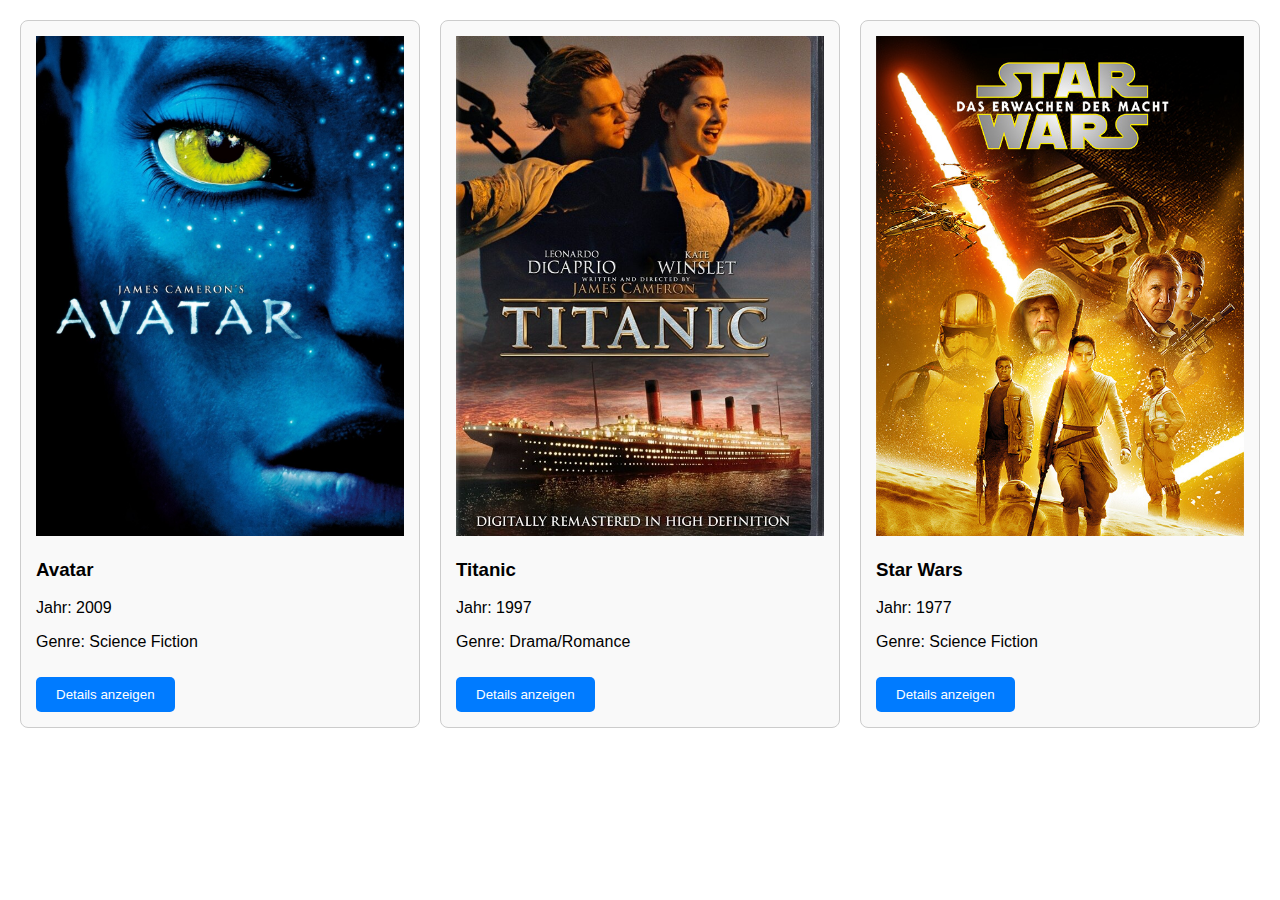
<file: schnupperlehre/exercises/Dynamic-Website/index.html>
<!DOCTYPE html>
<html lang="de">
<head>
  <meta charset="UTF-8" />
  <title>Filme</title>
  <link rel="stylesheet" href="style.css" />
</head>
<body>
  <div id="film-shop"></div>
  <script src="./script.js"></script>
  <script>
    zeigeFilmeKacheln();
  </script>
</body>
</html>
</file>
<file: schnupperlehre/exercises/Dynamic-Website/style.css>
body {
      font-family: Arial, sans-serif;
      margin: 20px;
    }
    
    #film-shop {
      display: grid;
      grid-template-columns: repeat(auto-fit, minmax(300px, 1fr));
      gap: 20px;
    }
    
    .film-kachel {
      border: 1px solid #ccc;
      border-radius: 8px;
      padding: 15px;
      background: #f9f9f9;
    }
    
    .film-kachel img {
      width: 100%;
      height: 500px;
      object-fit: cover;
    }
    
    .film-kachel button {
      background: #007bff;
      color: white;
      border: none;
      padding: 10px 20px;
      border-radius: 5px;
      cursor: pointer;
      margin-top: 10px;
    }
    
    #detail-bereich {
      margin-top: 30px;
      padding: 20px;
      border: 2px solid #007bff;
      border-radius: 10px;
      background: white;
    }
    
    #detail-bereich img {
      width: 300px;
      height: auto;
    }
</file>
